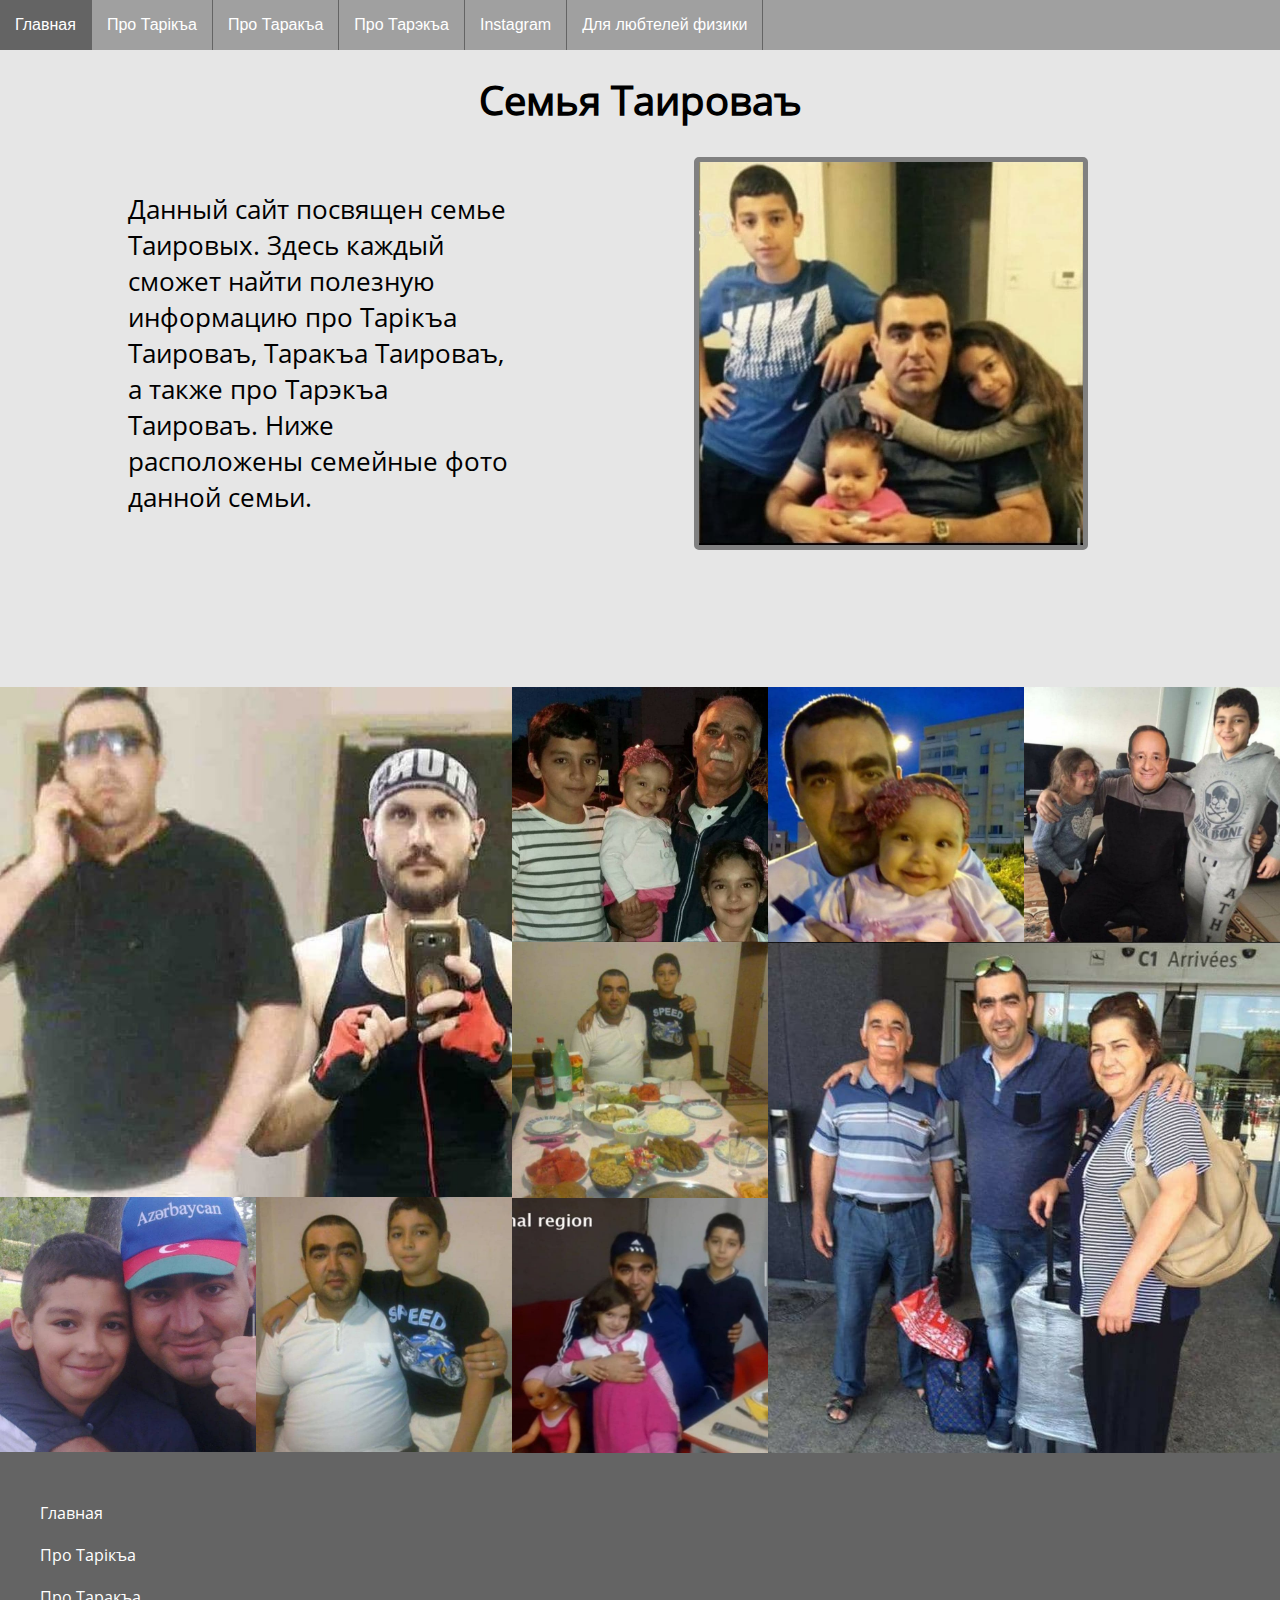
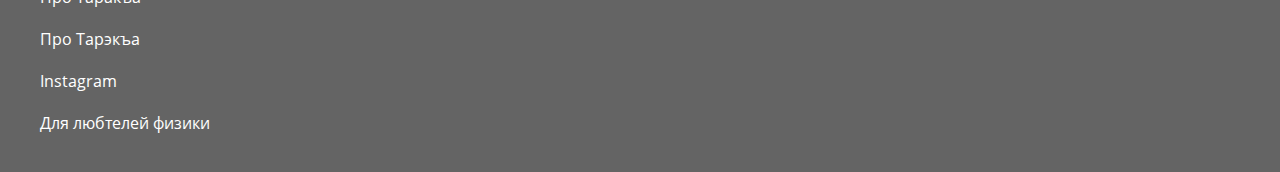
<file: index.html>
<!DOCTYPE html>
<html lang="en">
<head>
    <meta charset="UTF-8">
    <meta name="viewport" content="width=device-width, initial-scale=1.0">
    <title>Семья Таироваъ</title>
    <link rel="stylesheet" href="style/style.css">
    <link rel="stylesheet" href="style/menu.css">
</head>
<body>
    <header>
        <ul>
            <li><a href="index.html" id="menu_element">Главная</a></li>
            <li><a href="tarik.html" id="menu_element">Про Тарiкъа</a></li>
            <li><a href="tarak.html" id="menu_element">Про Таракъа</a></li>
            <li><a href="ded.html" id="menu_element">Про Тарэкъа</a></li>
            <li><a href="https://instagram.com/tariktairova?utm_medium=copy_link">Instagram</a></li>    
            <li><a href="fizika.html" id="shizika">Для любтелей физики</a></li>
        </ul>

    </header>
    <section>
        <br><div id="family">Семья Таироваъ</div>
        <img src="photos/1.jpg" id="p1">
        <div id="fam_info">Данный сайт посвящен семье Таировых. 
            Здесь каждый сможет найти полезную информацию про Тарiкъа Таироваъ, Таракъа Таироваъ, а также про Тарэкъа Таироваъ. Ниже расположены семейные фото данной семьи.<br>
        </div><br><br>
        <div id="images">
            <img src="photos/2.jpg" id="p2">
            <img src="photos/4.jpg" id="p3">
            <img src="photos/5.jpg" id="p3">
            <img src="photos/6.jpg" id="p3">
            <img src="photos/7.jpg" id="p3">
            <img src="photos/3.jpg" id="p4">
            <img src="photos/8.jpg" id="p3">
            <img src="photos/9.jpg" id="p5">
            <img src="photos/10.jpg" id="p6"">
        </div>
        

    </section>
    <footer id="foot1">
        <ul>
            <li><a href="index.html">Главная</a></li>
            <li><a href="tarik.html">Про Тарiкъа</a></li>
            <li><a href="tarak.html">Про Таракъа</a></li>
            <li><a href="ded.html">Про Тарэкъа</a></li>
            <li><a id="inst" href="https://instagram.com/tariktairova?utm_medium=copy_link">Instagram</a></li>
            <li><a href="fizika.html">Для любтелей физики</a></li>
            
        </ul>
    </footer>
</body>
</html>
</file>
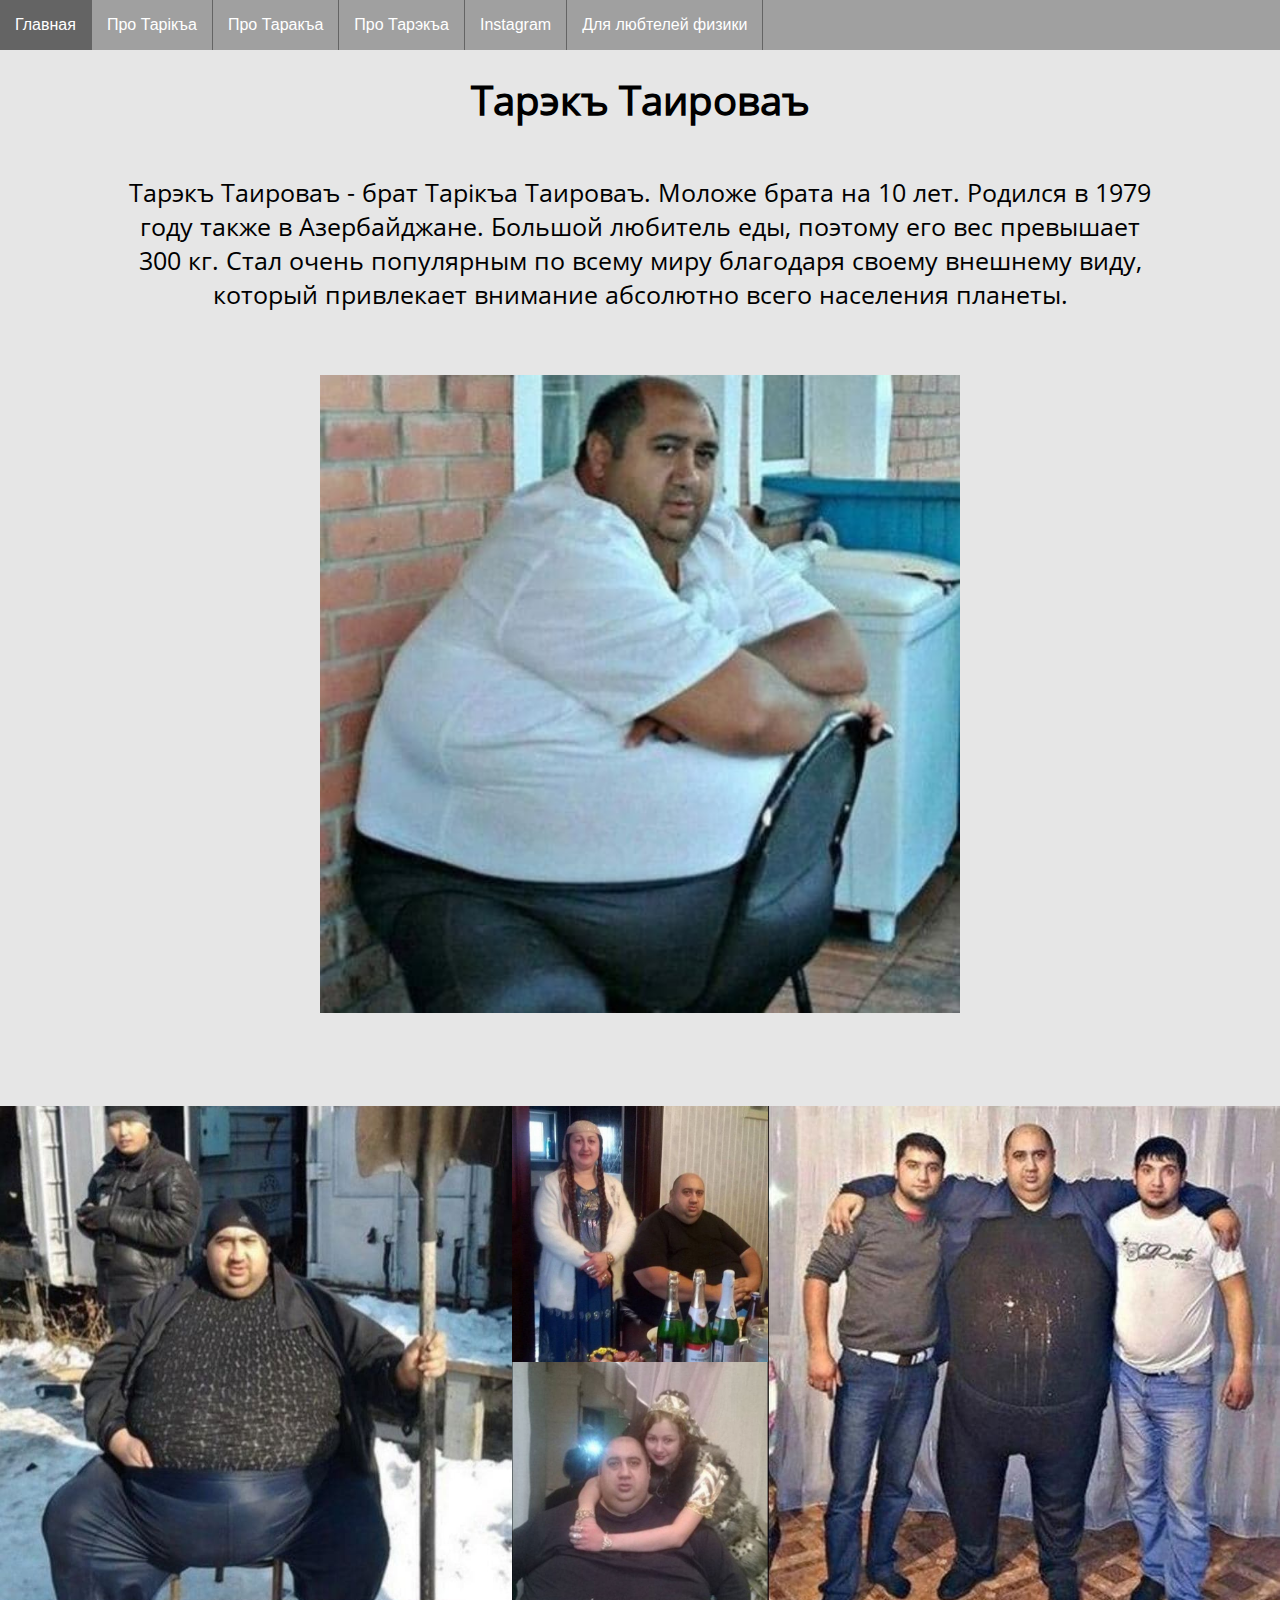
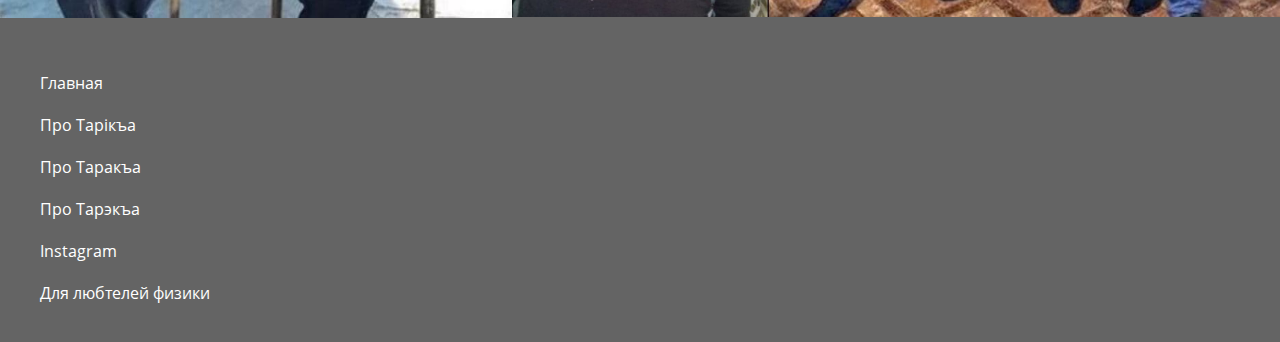
<file: ded.html>
<!DOCTYPE html>
<html lang="en">
<head>
    <meta charset="UTF-8">
    <meta name="viewport" content="width=device-width, initial-scale=1.0">
    <title>Тарэкъ Таироваъ</title>
    <link rel="stylesheet" href="style/style.css">
    <link rel="stylesheet" href="style/menu.css">
</head>
<body>
    <header>
        <ul>
            <li><a href="index.html">Главная</a></li>
            <li><a href="tarik.html">Про Тарiкъа</a></li>
            <li><a href="tarak.html">Про Таракъа</a></li>
            <li><a href="ded.html">Про Тарэкъа</a></li>
            <li><a href="https://instagram.com/tariktairova?utm_medium=copy_link">Instagram</a></li>  
            <li><a href="fizika.html" id="shizika">Для любтелей физики</a></li>
        </ul>
    </header>
    <section>
        <br><div id="family">Тарэкъ Таироваъ</div><br>
        <div id="tarik_info">Тарэкъ Таироваъ - брат Тарiкъа Таироваъ.
            Моложе брата на 10 лет. Родился в 1979 году также в Азербайджане.
            Большой любитель еды, поэтому его вес превышает 300 кг.
            Стал очень популярным по всему миру благодаря своему внешнему виду,
            который привлекает внимание абсолютно всего населения планеты.</div>
            <img src="photos/tarek/1.jpg" id="tarek"><br><br><br><br><br>
            <img src="photos/tarek/3.jpg" id="pt1">
            <img src="photos/tarek/2.jpg" id="pt">
            <img src="photos/tarek/5.jpg" id="pt2">
            <img src="photos/tarek/4.jpg" id="pt">
    </section>
    <footer id="foot">
        <ul>
            <li><a href="index.html">Главная</a></li>
            <li><a href="tarik.html">Про Тарiкъа</a></li>
            <li><a href="tarak.html">Про Таракъа</a></li>
            <li><a href="ded.html">Про Тарэкъа</a></li>
            <li><a id="inst" href="https://instagram.com/tariktairova?utm_medium=copy_link">Instagram</a></li>
            <li><a href="fizika.html">Для любтелей физики</a></li>
        </ul>
    </footer>
</body>
</html>
</file>
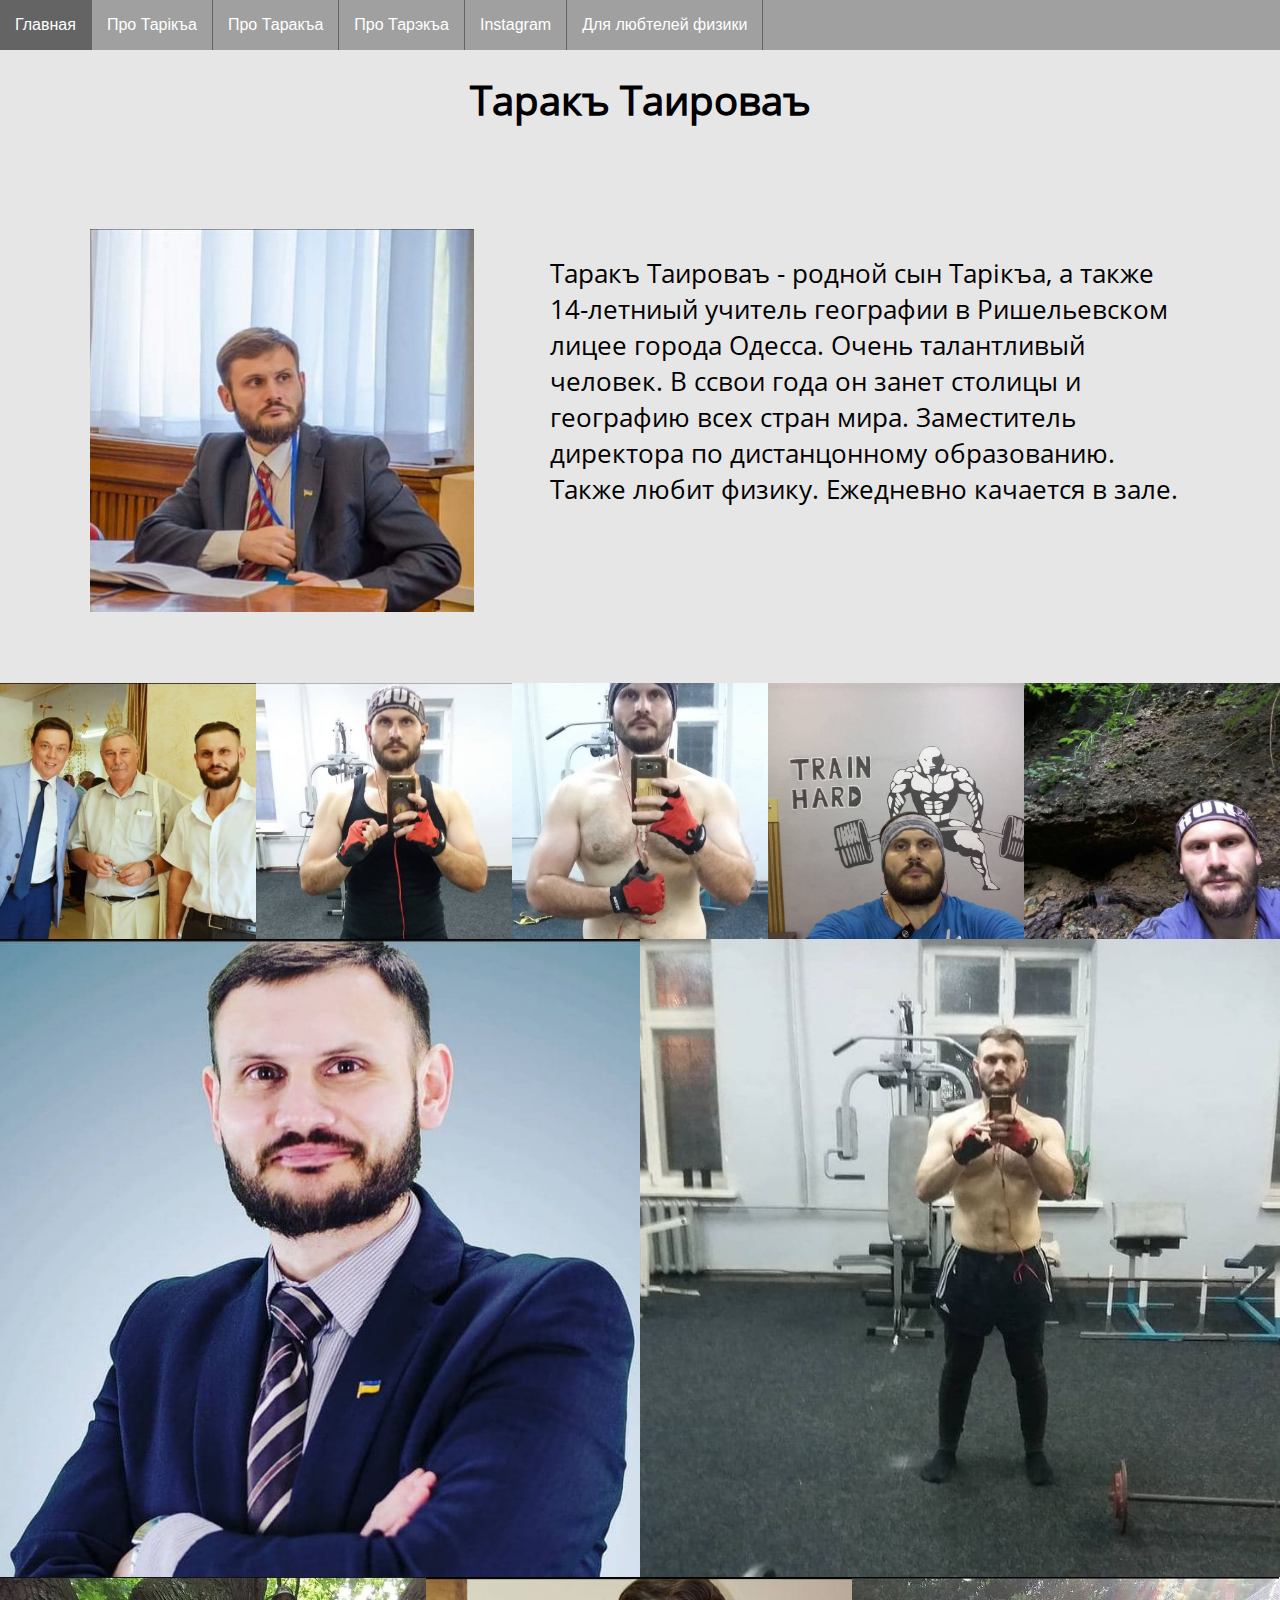
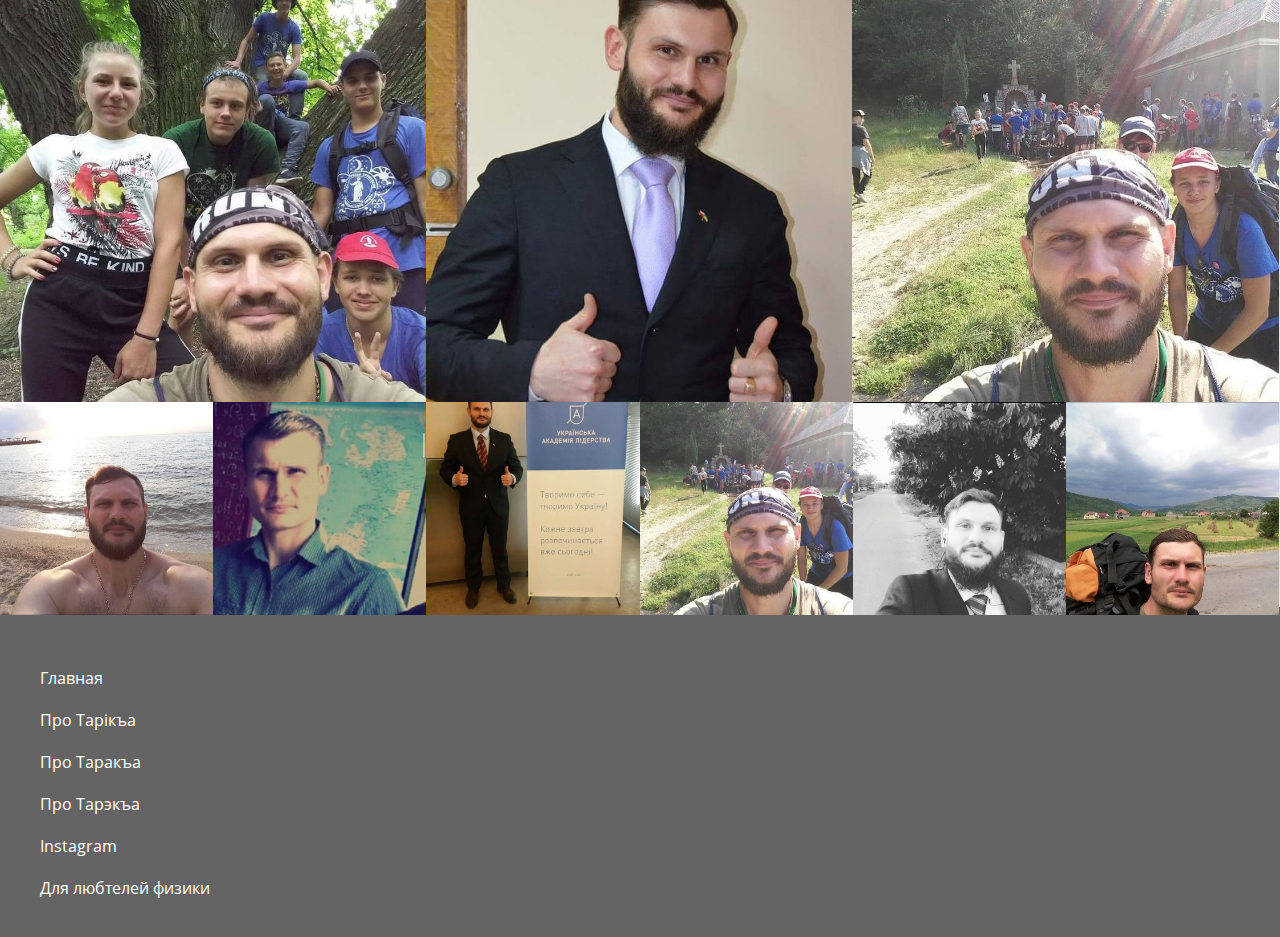
<file: tarak.html>
<!DOCTYPE html>
<html lang="en">
<head>
    <meta charset="UTF-8">
    <meta name="viewport" content="width=device-width, initial-scale=1.0">
    <title>Таракъ Таироваъ</title>
    <link rel="stylesheet" href="style/style.css">
    <link rel="stylesheet" href="style/menu.css">
</head>
<body>
    <header>
        <ul>
            <li><a href="index.html">Главная</a></li>
            <li><a href="tarik.html">Про Тарiкъа</a></li>
            <li><a href="tarak.html">Про Таракъа</a></li>
            <li><a href="ded.html">Про Тарэкъа</a></li>
            <li><a href="https://instagram.com/tariktairova?utm_medium=copy_link">Instagram</a></li>  
            <li><a href="ded.html" id="shizika">Для любтелей физики</a></li>
        </ul>
    </header>
    <section>
        <br><div id="family">Таракъ Таироваъ</div>
        <img src="photos/tarak/1.jpg" id="ptt">
        <div id="tarak_info">Таракъ Таироваъ - родной сын Тарiкъа, а также 14-летниый учитель географии в
            Ришельевском лицее города Одесса. Очень талантливый человек. В ссвои года он занет столицы и
            географию всех стран мира. Заместитель директора по дистанцонному образованию. Также любит физику.
            Ежедневно качается в зале.</div><br><br><br><br>
        <div id="photos">
            <img src="photos/tarak/15.jpg" id="pt">
            <img src="photos/tarak/2.jpg" id="pt">
            <img src="photos/tarak/4.jpg" id="pt">
            <img src="photos/tarak/6.jpg" id="pt">
            <img src="photos/tarak/7.jpg" id="pt">
            <img src="photos/tarak/3.jpg" id="pt4">
            <img src="photos/tarak/5.jpg" id="pt4">
            <img src="photos/tarak/8.jpg" id="pt6">
            <img src="photos/tarak/14.jpg" id="pt6">
            <img src="photos/tarak/10.jpg" id="pt6">
            <img src="photos/tarak/11.jpg" id="pt7">
            <img src="photos/tarak/12.jpg" id="pt7">
            <img src="photos/tarak/13.jpg" id="pt7">
            <img src="photos/tarak/9.jpg" id="pt7">
            <img src="photos/tarak/17.jpg" id="pt7">
            <img src="photos/tarak/16.jpg" id="pt7">
        </div>
    </section>
    <footer id="foot3">
        <ul>
            <li><a href="index.html">Главная</a></li>
            <li><a href="tarik.html">Про Тарiкъа</a></li>
            <li><a href="tarak.html">Про Таракъа</a></li>
            <li><a href="ded.html">Про Тарэкъа</a></li>
            <li><a id="inst" href="https://instagram.com/tariktairova?utm_medium=copy_link">Instagram</a></li>
            <li><a href="fizika.html">Для любтелей физики</a></li>
        </ul>
    </footer>
</body>
</html>
</file>
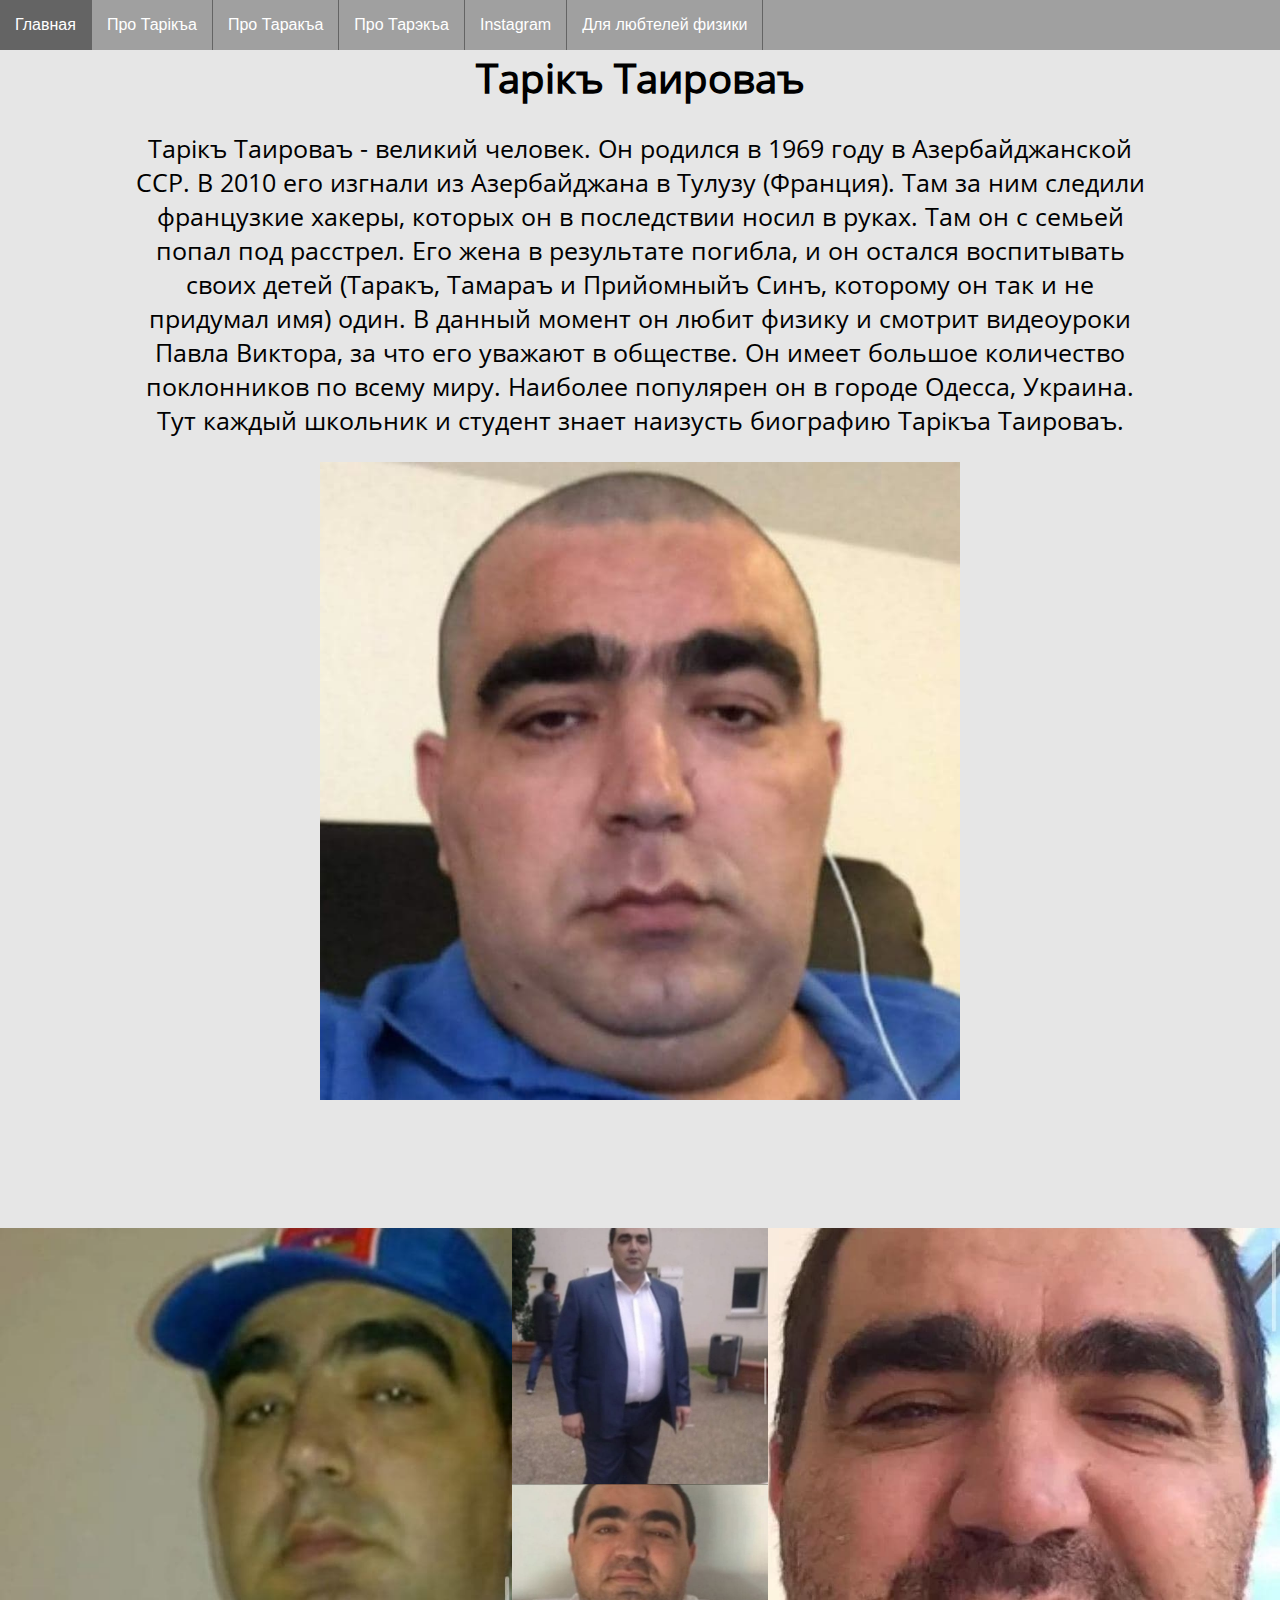
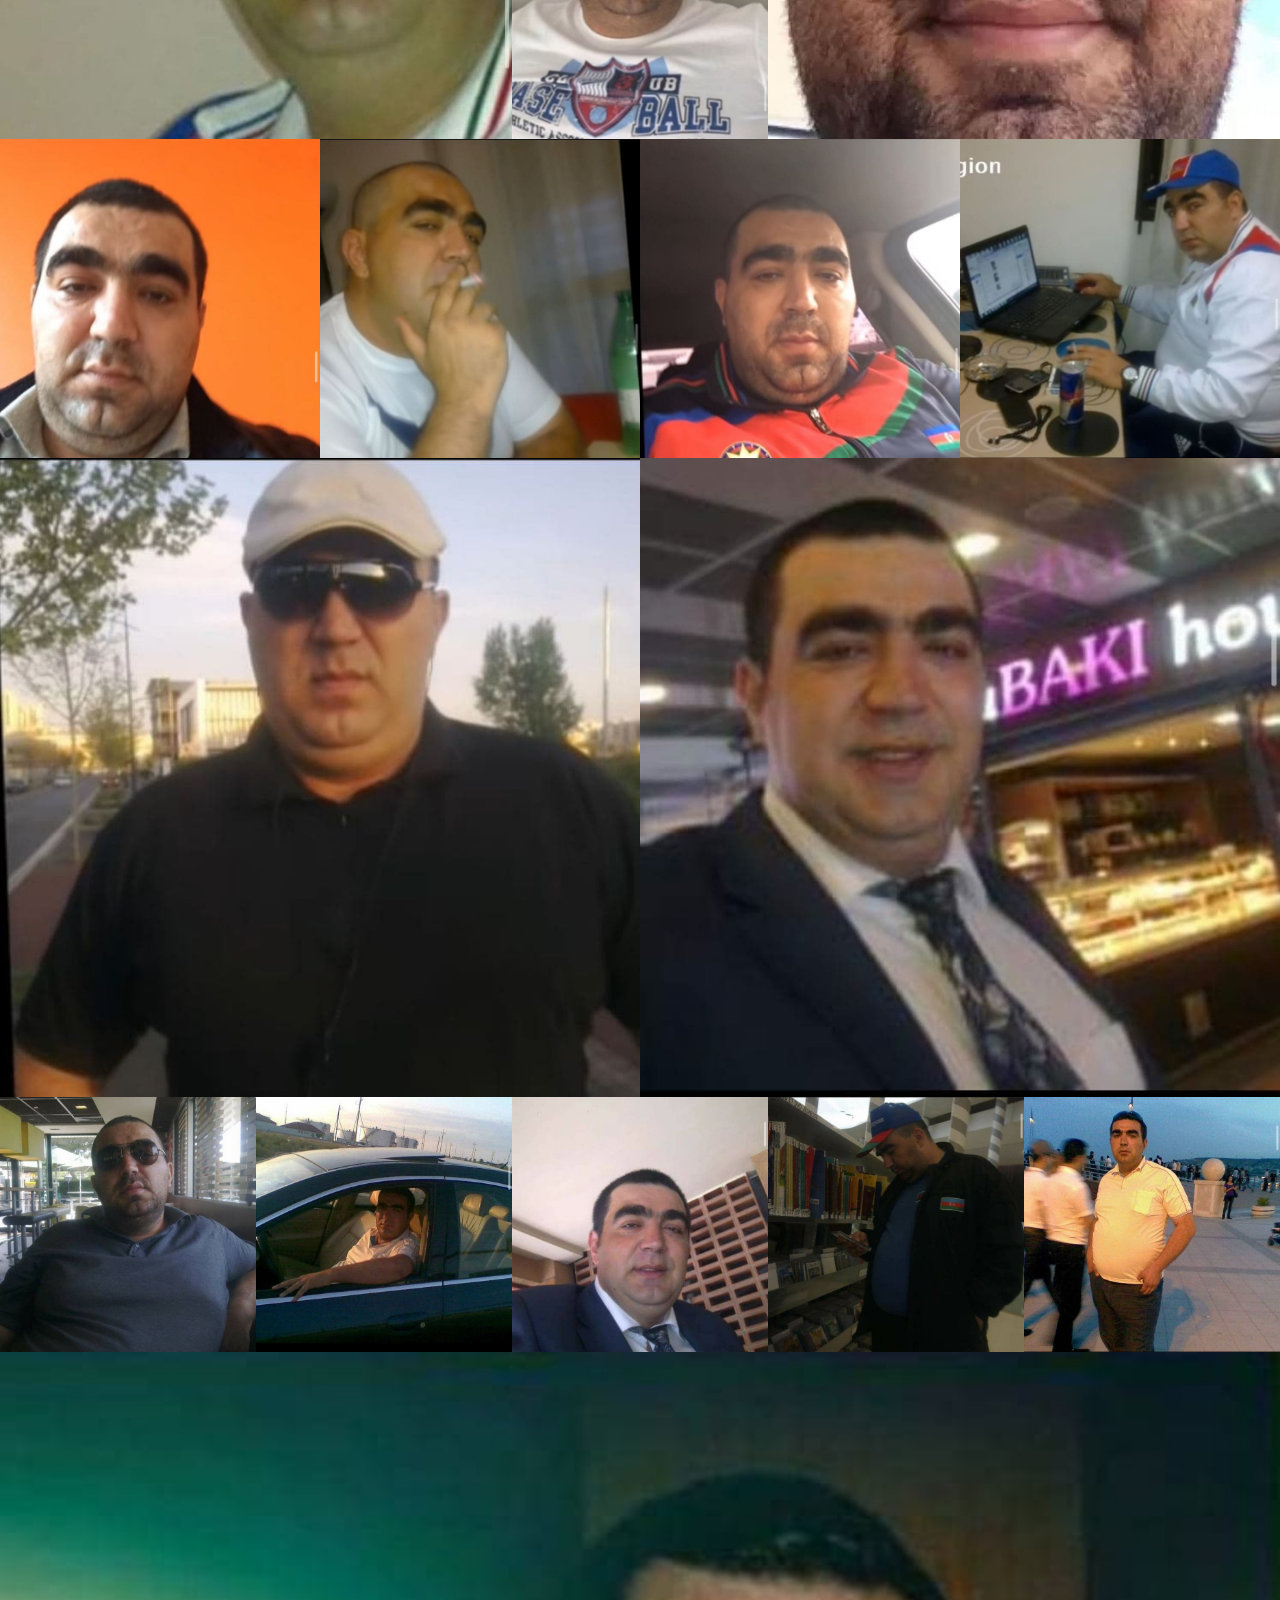
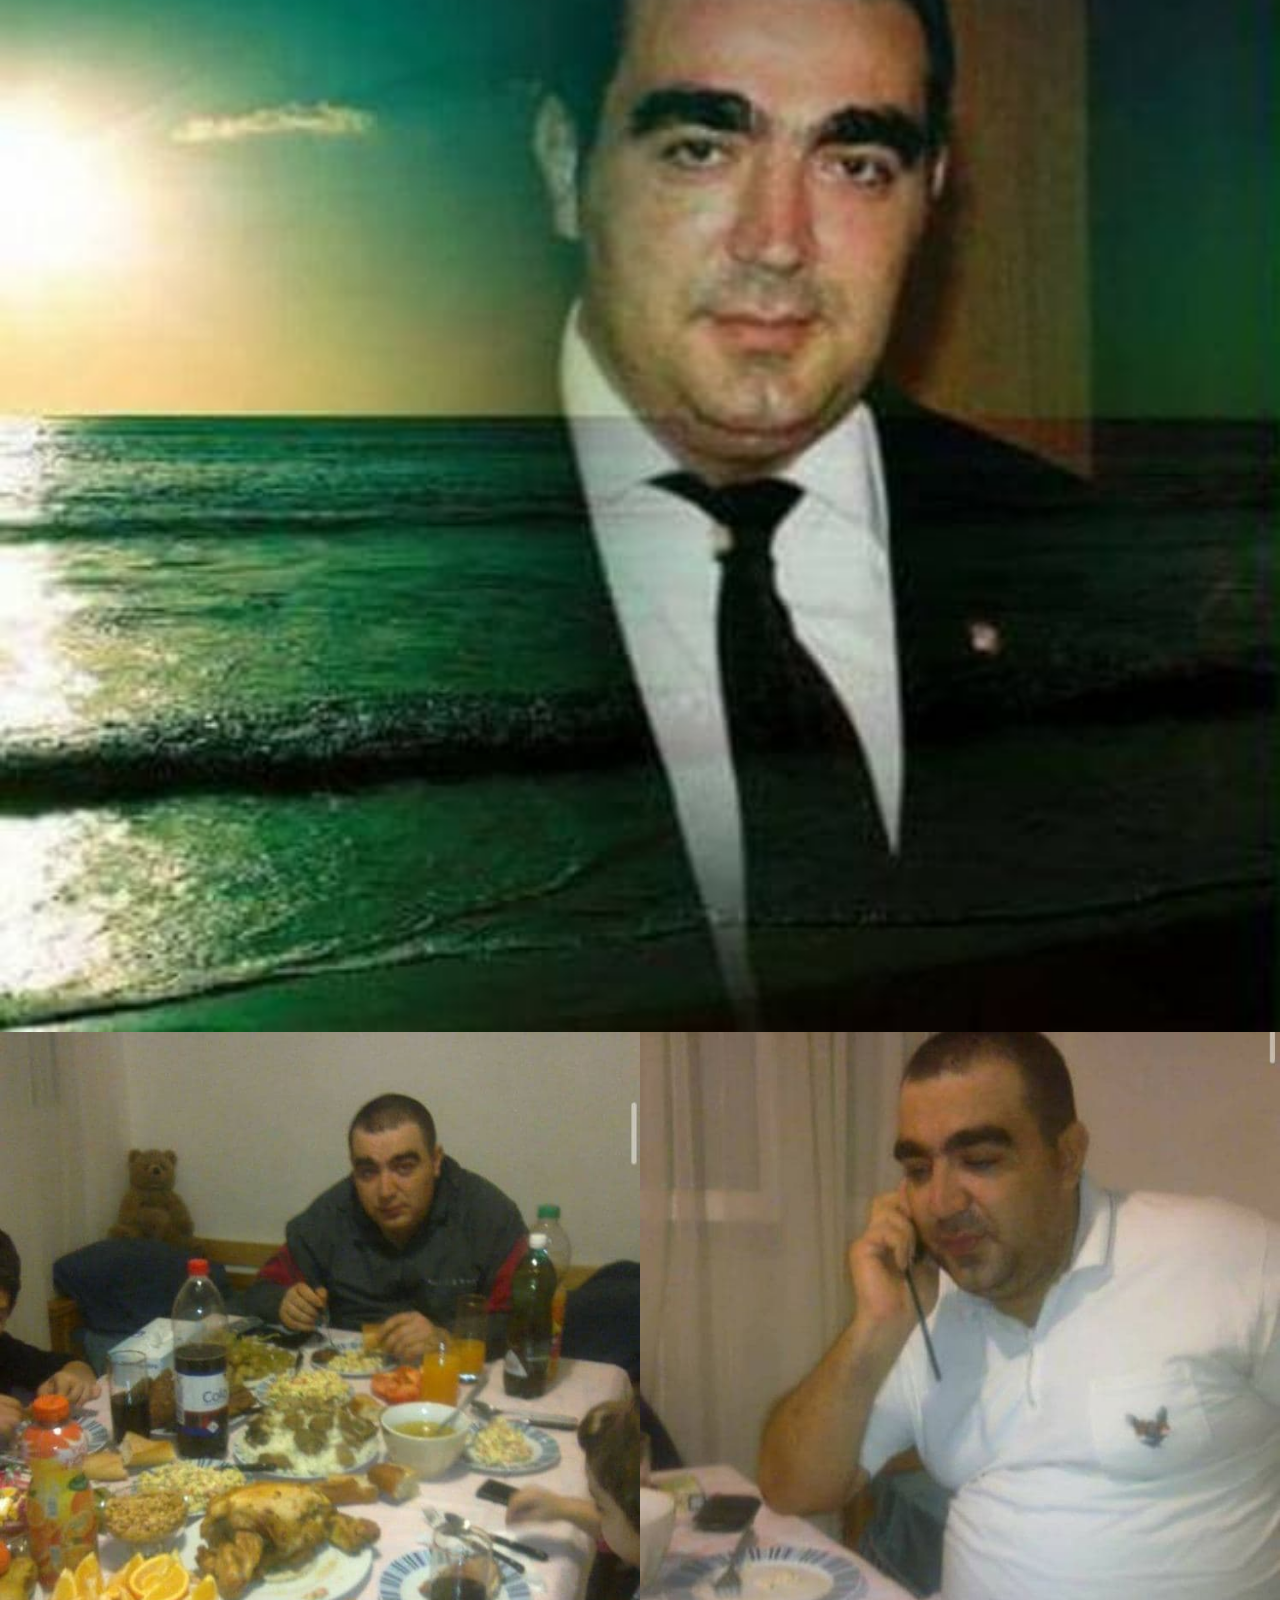
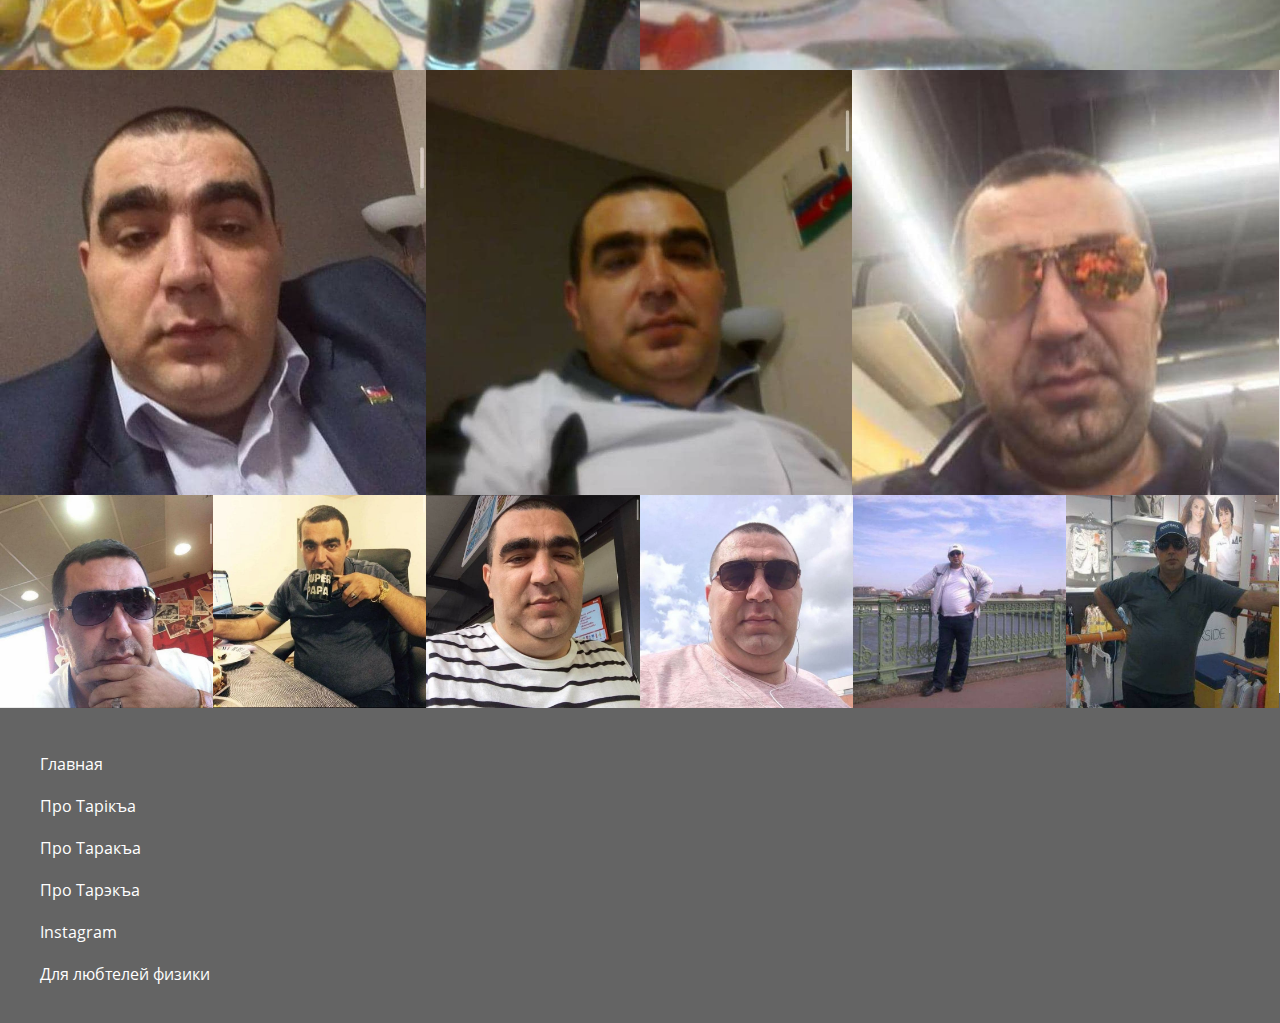
<file: tarik.html>
<!DOCTYPE html>
<html lang="en">
<head>
    <meta charset="UTF-8">
    <meta name="viewport" content="width=device-width, initial-scale=1.0">
    <title>Тарiкъ Таироваъ</title>
    <link rel="stylesheet" href="style/style.css">
    <link rel="stylesheet" href="style/menu.css">
</head>
<body>
    <header>
        <ul>
            <li><a href="index.html">Главная</a></li>
            <li><a href="tarik.html">Про Тарiкъа</a></li>
            <li><a href="tarak.html">Про Таракъа</a></li>
            <li><a href="ded.html">Про Тарэкъа</a></li>
            <li><a href="https://instagram.com/tariktairova?utm_medium=copy_link">Instagram</a></li>  
            <li><a href="fizika.html" id="shizika">Для любтелей физики</a></li>
        </ul>
    </header>
    <section>
        <div id="family">Тарiкъ Таироваъ</div>
        <div id="tarik_info">Тарiкъ Таироваъ - великий человек. Он родился в 1969 году в Азербайджанской ССР.
            В 2010 его изгнали из Азербайджана в Тулузу (Франция). Там за ним следили французкие хакеры, которых
            он в последствии носил в руках. Там он с семьей попал под расстрел. Его жена в результате погибла,
            и он остался воспитывать своих детей (Таракъ, Тамараъ и Прийомныйъ Синъ, которому он так и не придумал имя) один.
            В данный момент он любит физику и смотрит видеоуроки Павла Виктора, за что его уважают в обществе.
            Он имеет большое количество поклонников по всему миру. Наиболее популярен он в городе Одесса, Украина.
            Тут каждый школьник и студент знает наизусть биографию Тарiкъа Таироваъ.</div>
        <img src="photos/tarik/1.jpg" id="pt8">
        <img src="photos/tarik/2.jpg" id="pt1">
        <img src="photos/tarik/3.jpg" id="pt">
        <img src="photos/tarik/4.jpg" id="pt2">
        <img src="photos/tarik/5.jpg" id="pt">
        <img src="photos/tarik/6.jpg" id="pt3">
        <img src="photos/tarik/7.jpg" id="pt3">
        <img src="photos/tarik/8.jpg" id="pt3">
        <img src="photos/tarik/9.jpg" id="pt3">
        <img src="photos/tarik/10.jpg" id="pt4">
        <img src="photos/tarik/11.jpg" id="pt4">
        <img src="photos/tarik/12.jpg" id="pt">
        <img src="photos/tarik/13.jpg" id="pt">
        <img src="photos/tarik/14.jpg" id="pt">
        <img src="photos/tarik/15.jpg" id="pt">
        <img src="photos/tarik/16.jpg" id="pt">
        <img src="photos/tarik/19.jpg" id="pt5">
        <img src="photos/tarik/17.jpg" id="pt4">
        <img src="photos/tarik/18.jpg" id="pt4">
        <img src="photos/tarik/20.jpg" id="pt6">
        <img src="photos/tarik/21.jpg" id="pt6">
        <img src="photos/tarik/22.jpg" id="pt6">
        <img src="photos/tarik/23.jpg" id="pt7">
        <img src="photos/tarik/24.jpg" id="pt7">
        <img src="photos/tarik/25.jpg" id="pt7">
        <img src="photos/tarik/26.jpg" id="pt7">
        <img src="photos/tarik/27.jpg" id="pt7">
        <img src="photos/tarik/28.jpg" id="pt7">
    </section>
    <footer id="foot2">
        <ul>
            <li><a href="index.html">Главная</a></li>
            <li><a href="tarik.html">Про Тарiкъа</a></li>
            <li><a href="tarak.html">Про Таракъа</a></li>
            <li><a href="ded.html">Про Тарэкъа</a></li>
            <li><a id="inst" href="https://instagram.com/tariktairova?utm_medium=copy_link">Instagram</a></li>
            <li><a href="fizika.html">Для любтелей физики</a></li>
        </ul>
    </footer>
</body>
</html>
</file>
<file: style/style.css>
@font-face {
    font-family: Open;
    src: url(../fonts/OpenSans-Regular.ttf);
}
head, body {
    background-color: rgb(230, 230, 230);
    margin: 0;
    padding: 0;
    font-family: Open;
}
header {
    height: 50px;
    background-color: rgb(100, 100, 100);
}
section {
    width: 100%;
    background-color: rgb(230, 230, 230);
}
footer {
    margin-top: 39.5%;
    width: 100%;
    height: 300px;
    background-color: rgb(100, 100, 100);
}
#family {
    text-align: center;
    font-size: 40px;
    font-weight: bold;
}
#fam_info {
    font-size: 35px;
    width: 30%;
    margin-left: 10%;
    margin-top: 5%;
}
#p1 {
    width: 30%;
    float: right;
    margin-right: 15%;
    margin-top: 30px;
    border: solid 5px grey;
    border-radius: 5px;
}
#p2 {
    width: 40%;
    float: left;
    margin: 0;
    padding: 0;
}
#p3 {
    width: 20%;
    float: left;
    margin: 0;
    padding: 0;
}
#p4 {
    width: 40%;
    float: right;
    margin: 0;
    padding: 0;
}
#p5 {
    width: 20%;
    float: left;
    margin-top: -20%;
}
#p6 {
    width: 20%;
    float: left;
    margin-left: 20%;
    margin-top: -20%;
}
#pt {
    width: 20%;
    float: left;
    margin: 0;
    padding: 0;
}
#pt1 {
    width: 40%;
    float: left;
    margin: 0;
    padding: 0;
}
#pt2 {
    width: 40%;
    float: right;
    margin: 0;
    padding: 0;
}
#pt3 {
    width: 25%;
    float: left;
    margin: 0;
    padding: 0;
}
#pt4 {
    width: 50%;
    float: left;
    margin: 0;
    padding: 0;
}
#pt5 {
    width: 100%;
    float: left;
    margin: 0;
    padding: 0;
}
#pt6 {
    width: 33.3%;
    float: left;
    margin: 0;
    padding: 0;
}
#pt7 {
    width: 16.66%;
    float: left;
    margin: 0;
    padding: 0;
}
#pt8 {
    width: 50%;
    float: left;
    margin-top: -18%;
    margin-left: 25%;
    margin-bottom: 10%;
}
#tarik_info {
    margin-top: 2%;
    margin-left: 10%;
    font-size: 25px;
    width: 80%;
    text-align: center;
}
#foot {
    height: 330px;
}
#foot1 {
    height: 330px;
    margin-top: 69%;
}
#foot2 {
    height: 330px;
    margin-top: 395%;
}
#foot3 {
    height: 330px;
    margin-top: 119%;
}
#tarak_info {
    float: right;
    font-size: 25px;
    width: 50%;
    margin-top: 10%;
    margin-right: 7%;
}
#ptt {
    width: 30%;
    margin-top: 8%;
    margin-left: 7%;
}
#tarek {
    margin-top: -15%;
    width: 50%;
    margin-left: 25%;
}

section a {
    text-decoration: none;
    outline: none;
    display: inline-block;
    padding: 10px 30px;
    margin: 10px 20px;
    position: relative;
    overflow: hidden;
    border: 2px solid #000000;
    border-radius: 8px;
    font-family: 'Montserrat', sans-serif; 
    color: #4b4b4b;
    transition: .2s ease-in-out;
}
section a:before {
    content: "";
    background: linear-gradient(90deg, rgba(255,255,255,.1), rgba(255,255,255,.5));
    height: 77px;
    width: 50px;
    position: absolute;
    top: -8px;
    left: -100px;
    transform: skewX(-45deg);
}
section a:hover {
    background: #a1a1a1;
    color: #fff;
}
section a:hover:before {
    left: 200px;
    transition: .5s ease-in-out;
}

footer ul {
    padding-top: 40px;
    padding-bottom: 20px;
    list-style: none;
    margin: 0;
    height: 50px;
}
footer a {
    text-decoration: none;
    color:#fff;
}
footer li {
    margin-top: 20px;
}

#images {
    width: 100%;
    margin-top: 10%;
}
@media screen and (max-width: 5000px) {
    #fam_info {
        font-size: 55px;
    }
    #tarak_info {
        float: right;
        font-size: 55px;
    }
}

@media screen and (max-width: 3000px) {
    #fam_info {
        font-size: 45px;
    }
    #tarak_info {
        float: right;
        font-size: 45px;
    }
}

@media screen and (max-width: 2000px) {
    #fam_info {
        font-size: 35px;
    }
    #tarak_info {
        float: right;
        font-size: 35px;
    }
}
@media screen and (max-width: 1700px) {
    #fam_info {
        font-size: 30px;
    }
    #tarak_info {
        float: right;
        font-size: 30px;
    }
}
@media screen and (max-width: 1400px) {
    #fam_info {
        font-size: 26px;
    }
    #tarak_info {
        float: right;
        font-size: 26px;
    }
}

@media screen and (max-width: 1200px) {
    #fam_info {
        font-size: 22px;
    }
    #tarak_info {
        float: right;
        font-size: 22px;
    }
}
@media screen and (max-width: 1000px) {
    #fam_info {
        font-size: 18px;
    }
    #tarak_info {
        float: right;
        font-size: 18px;
    }
}

@media screen and (max-width: 800px) {
    #fam_info {
        font-size: 14px;
    }
    #tarak_info {
        float: right;
        font-size: 14px;
    }
}
#inst {
    margin-bottom: 500px;
}
</file>
<file: style/menu.css>
@media (orientation: portrait) {
    header ul {
        padding-top: 40px;
        list-style: none;
        margin: 0;
        height: 50px;
    }
    header a {
        text-decoration: none;
        color:#fff;
    }
    header li {
        margin-top: 20px;
    }
    header {
        width: 100%;
        height: 300px;
        background-color: rgb(100, 100, 100);
    }
    #fam_info {
        font-size: 10px;
        width: 30%;
        margin-left: 15%;
        margin-top: 8%;
    }
    #p1 {
        width: 50%;
        float: right;
        margin-right: 25%;
        margin-top: 30px;
        border: solid 5px grey;
        border-radius: 5px;
        margin-bottom: 5%;
    }
    #fam_info {
        padding-top: 10%;
        font-size: 16px;
        width: 50%;
        margin-left: 25%;
        margin-top: 8%;
    }
    footer {
        display: none;
    }
    #tarik_info {
        font-size: 15px;
        margin-bottom: 20%;
    }
    #ptt {
        width: 50%;
        margin-left: 25%;
    }
    #tarak_info {
        width: 80%;
        margin-left: 25%;
        font-size: 16px; 
        margin-bottom: 5%;
    }
    #shizika {
        display: none;
    }
    #p5 {
        width: 20%;
        float: left;
        margin-top: -20%;
    }
    #p6 {
        width: 20%;
        float: left;
        margin-left: 20%;
        margin-top: -20%;
    }

}
@media (orientation: landscape) {
    header ul {
        list-style: none;
        margin: 0;
        padding-left: 0;
        background:rgb(160, 160, 160);
        height: 50px;
    }
    header a {
        text-decoration: none;
        background:rgb(160, 160, 160);
        color:#fff;
        padding:0px 15px;
        font-family: arial;
        line-height:50px;
        display: block; 
        border-right: 1px solid  rgb(100, 100, 100);
        -moz-transition: all 0.3s 0.01s ease;
        -o-transition: all 0.3s 0.01s ease;
        -webkit-transition: all 0.3s 0.01s ease;
    }
    header a:hover {
        background: rgb(100, 100, 100);
    }
    header li {
        float:left;
    }
    #p6 {
        width: 20%;
        float: left;
    }
    #tarik_info {
        margin-bottom: 20%;
    }
    #p1 {
        width: 30%;
        float: right;
        margin-right: 15%;
        margin-top: 30px;
        border: solid 5px grey;
        border-radius: 5px;
    }
    #p2 {
        width: 40%;
        float: left;
        margin: 0;
        padding: 0;
    }
    #p3 {
        width: 20%;
        float: left;
        margin: 0;
        padding: 0;
    }
    #p4 {
        width: 40%;
        float: right;
        margin: 0;
        padding: 0;
    }
    #p5 {
        width: 20%;
        float: left;
        margin-top: -20%;
    }
    #p6 {
        width: 20%;
        float: left;
        margin-left: 20%;
        margin-top: -20%;
    }
    
}


@media screen and (max-width: 1400px) and (orientation: landscape) {
    header a {
        font-size: 16px;
    }
}

@media screen and (max-width: 1000px) and (orientation: landscape) {
    header a {
        font-size: 12px;
    }
}

@media screen and (max-width: 800px) and (orientation: landscape) {
    header a {
        font-size: 8px;
    }
}
</file>
